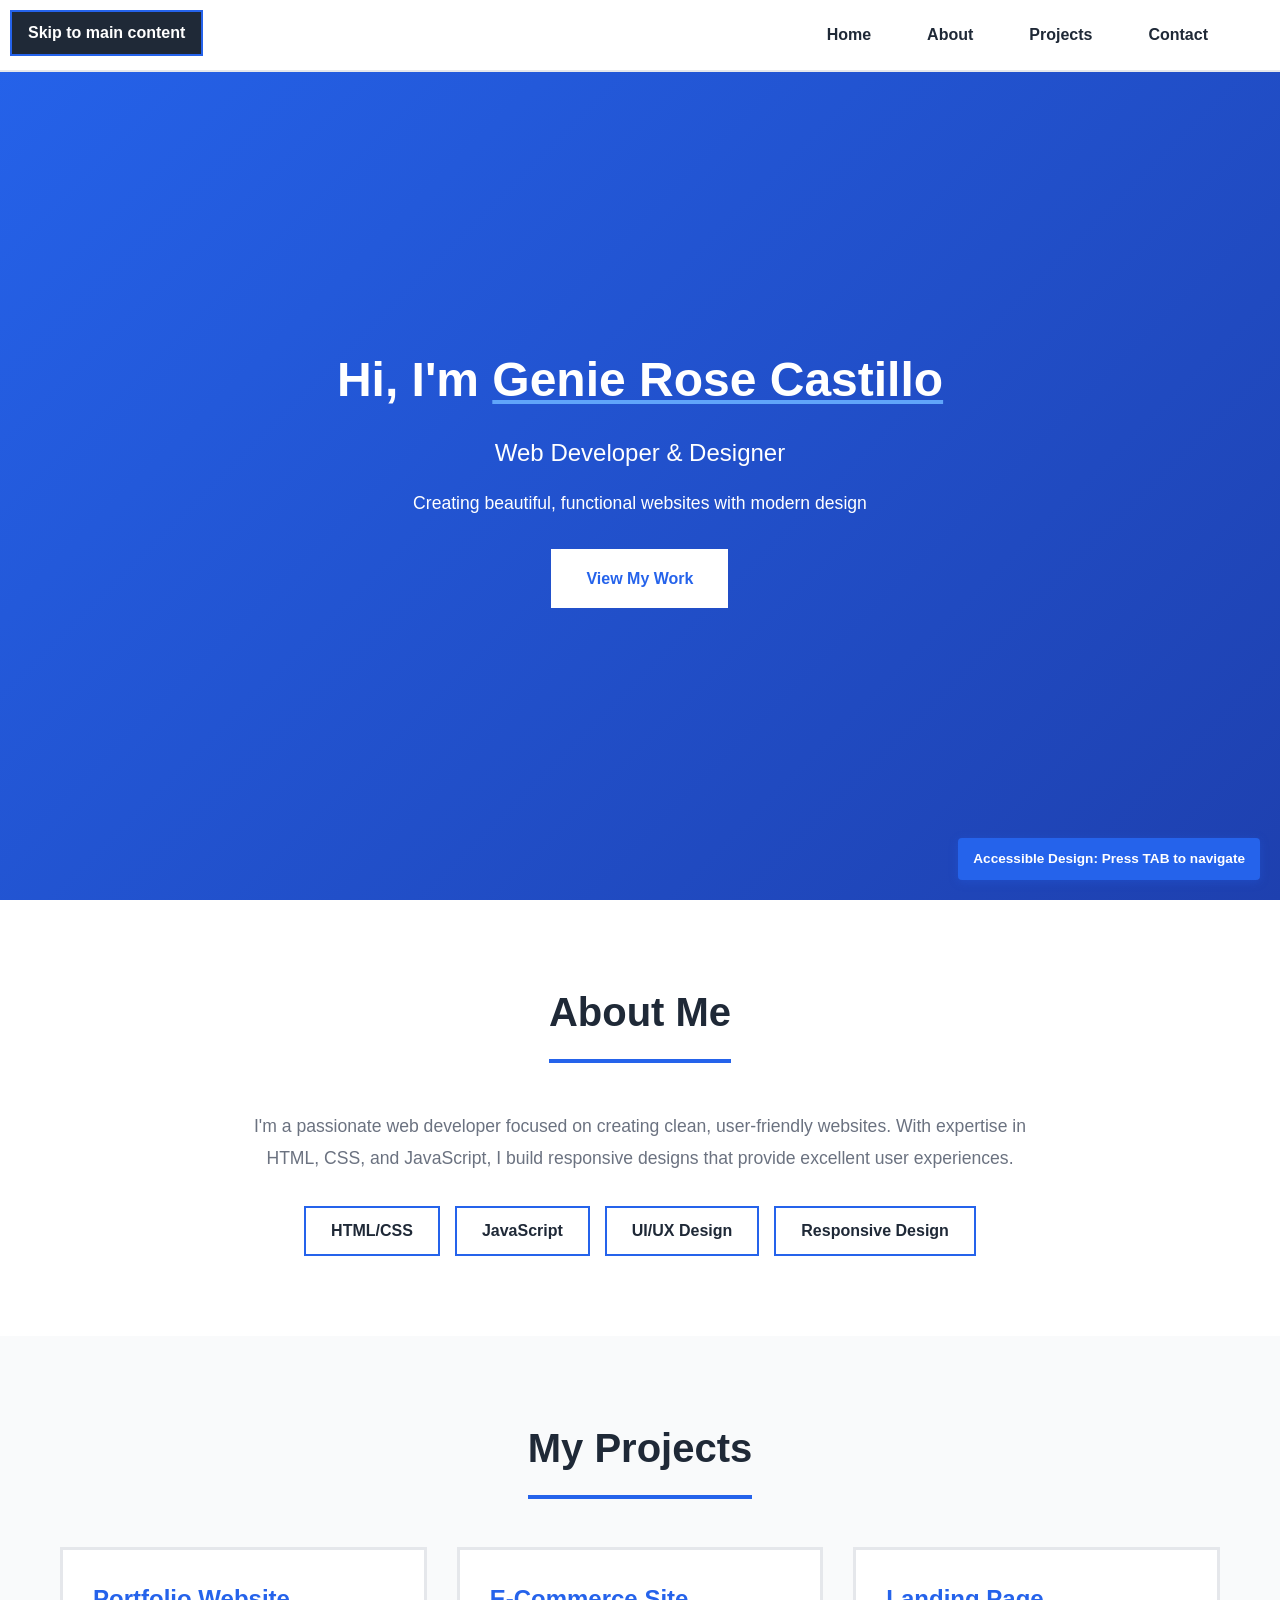
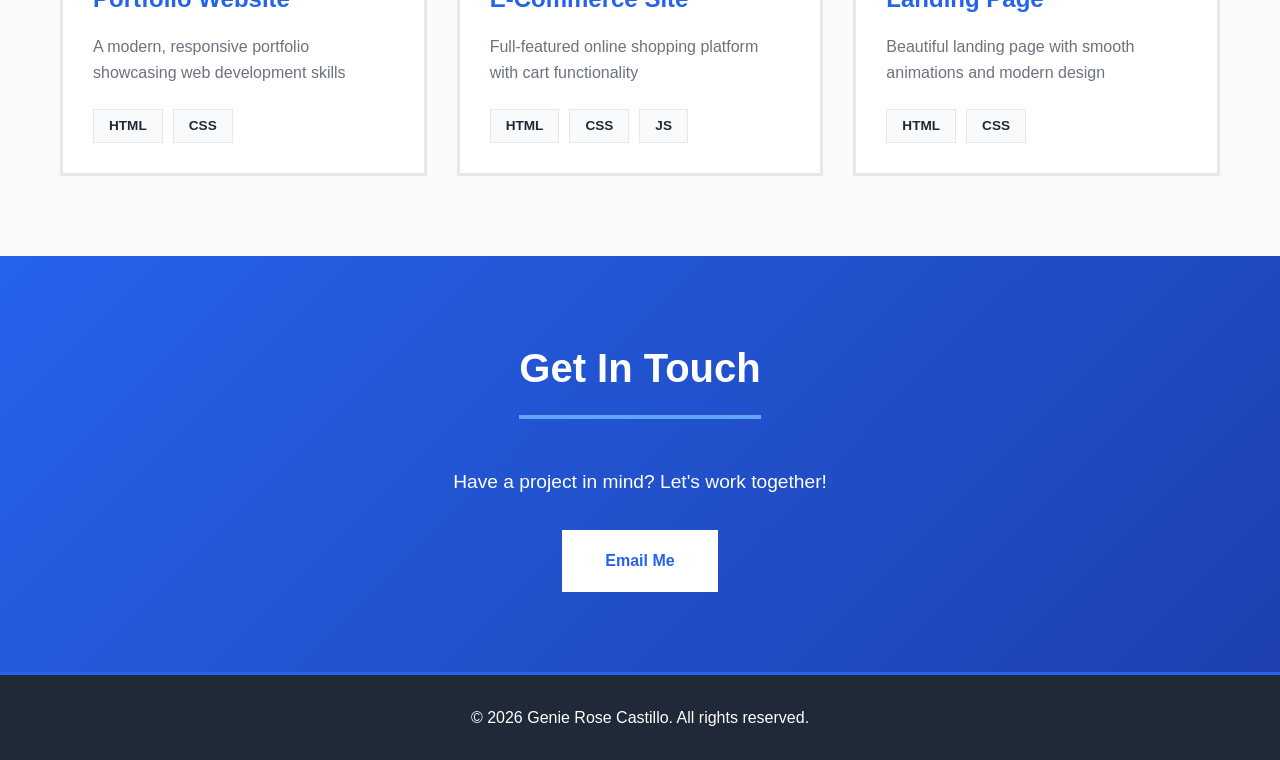
<file: index.html>
<!DOCTYPE html>
<html lang="en">
<head>
    <meta charset="UTF-8">
    <meta name="viewport" content="width=device-width, initial-scale=1.0">
    <meta name="description" content="Portfolio website of Genie Rose Castillo, Web Developer and Designer">
    <title>Genie Rose Castillo - Portfolio</title>
    <link rel="stylesheet" href="style.css">
</head>
<body>
    <!-- Skip to main content for screen readers -->
    <a href="#main-content" class="skip-link">Skip to main content</a>
    
    <!-- Navigation -->
    <nav class="navbar" role="navigation" aria-label="Main navigation">
        <div class="nav-container">
            <a href="#home" class="logo" aria-label="Genie Rose Castillo - Home">GRC</a>
            <ul class="nav-menu" role="list">
                <li><a href="#home" class="nav-link" aria-label="Navigate to home section">Home</a></li>
                <li><a href="#about" class="nav-link" aria-label="Navigate to about section">About</a></li>
                <li><a href="#projects" class="nav-link" aria-label="Navigate to projects section">Projects</a></li>
                <li><a href="#contact" class="nav-link" aria-label="Navigate to contact section">Contact</a></li>
            </ul>
        </div>
    </nav>

    <!-- Hero Section -->
    <main id="main-content">
    <section id="home" class="hero" role="banner" aria-labelledby="hero-title">
        <div class="hero-content">
            <h1 id="hero-title" class="hero-title">Hi, I'm <span class="highlight">Genie Rose Castillo</span></h1>
            <p class="hero-subtitle" role="doc-subtitle">Web Developer & Designer</p>
            <p class="hero-description">Creating beautiful, functional websites with modern design</p>
            <a href="#projects" class="btn" role="button" aria-label="View my work and projects">View My Work</a>
        </div>
    </section>

    <!-- About Section -->
    <section id="about" class="about" aria-labelledby="about-title">
        <div class="container">
            <h2 id="about-title" class="section-title">About Me</h2>
            <div class="about-content">
                <p>I'm a passionate web developer focused on creating clean, user-friendly websites. With expertise in HTML, CSS, and JavaScript, I build responsive designs that provide excellent user experiences.</p>
                <div class="skills" role="list" aria-label="Technical skills">
                    <div class="skill-item" role="listitem">HTML/CSS</div>
                    <div class="skill-item" role="listitem">JavaScript</div>
                    <div class="skill-item" role="listitem">UI/UX Design</div>
                    <div class="skill-item" role="listitem">Responsive Design</div>
                </div>
            </div>
        </div>
    </section>

    <!-- Projects Section -->
    <section id="projects" class="projects" aria-labelledby="projects-title">
        <div class="container">
            <h2 id="projects-title" class="section-title">My Projects</h2>
            <div class="project-grid" role="list" aria-label="Portfolio projects">
                <article class="project-card" role="listitem" tabindex="0">
                    <div class="project-header">
                        <h3>Portfolio Website</h3>
                    </div>
                    <p>A modern, responsive portfolio showcasing web development skills</p>
                    <div class="project-tags" role="list" aria-label="Technologies used">
                        <span class="tag" role="listitem" aria-label="Technology: HTML">HTML</span>
                        <span class="tag" role="listitem" aria-label="Technology: CSS">CSS</span>
                    </div>
                </article>
                <article class="project-card" role="listitem" tabindex="0">
                    <div class="project-header">
                        <h3>E-Commerce Site</h3>
                    </div>
                    <p>Full-featured online shopping platform with cart functionality</p>
                    <div class="project-tags" role="list" aria-label="Technologies used">
                        <span class="tag" role="listitem" aria-label="Technology: HTML">HTML</span>
                        <span class="tag" role="listitem" aria-label="Technology: CSS">CSS</span>
                        <span class="tag" role="listitem" aria-label="Technology: JavaScript">JS</span>
                    </div>
                </article>
                <article class="project-card" role="listitem" tabindex="0">
                    <div class="project-header">
                        <h3>Landing Page</h3>
                    </div>
                    <p>Beautiful landing page with smooth animations and modern design</p>
                    <div class="project-tags" role="list" aria-label="Technologies used">
                        <span class="tag" role="listitem" aria-label="Technology: HTML">HTML</span>
                        <span class="tag" role="listitem" aria-label="Technology: CSS">CSS</span>
                    </div>
                </article>
            </div>
        </div>
    </section>

    <!-- Contact Section -->
    <section id="contact" class="contact" aria-labelledby="contact-title">
        <div class="container">
            <h2 id="contact-title" class="section-title">Get In Touch</h2>
            <p class="contact-description">Have a project in mind? Let's work together!</p>
            <div class="contact-info">
                <a href="mailto:genie@example.com" class="contact-btn" role="button" aria-label="Send email to Genie Rose Castillo">Email Me</a>
            </div>
        </div>
    </section>
    </main>

    <!-- Footer -->
    <footer class="footer" role="contentinfo">
        <p>&copy; 2026 Genie Rose Castillo. All rights reserved.</p>
    </footer>
</body>
</html>
</file>
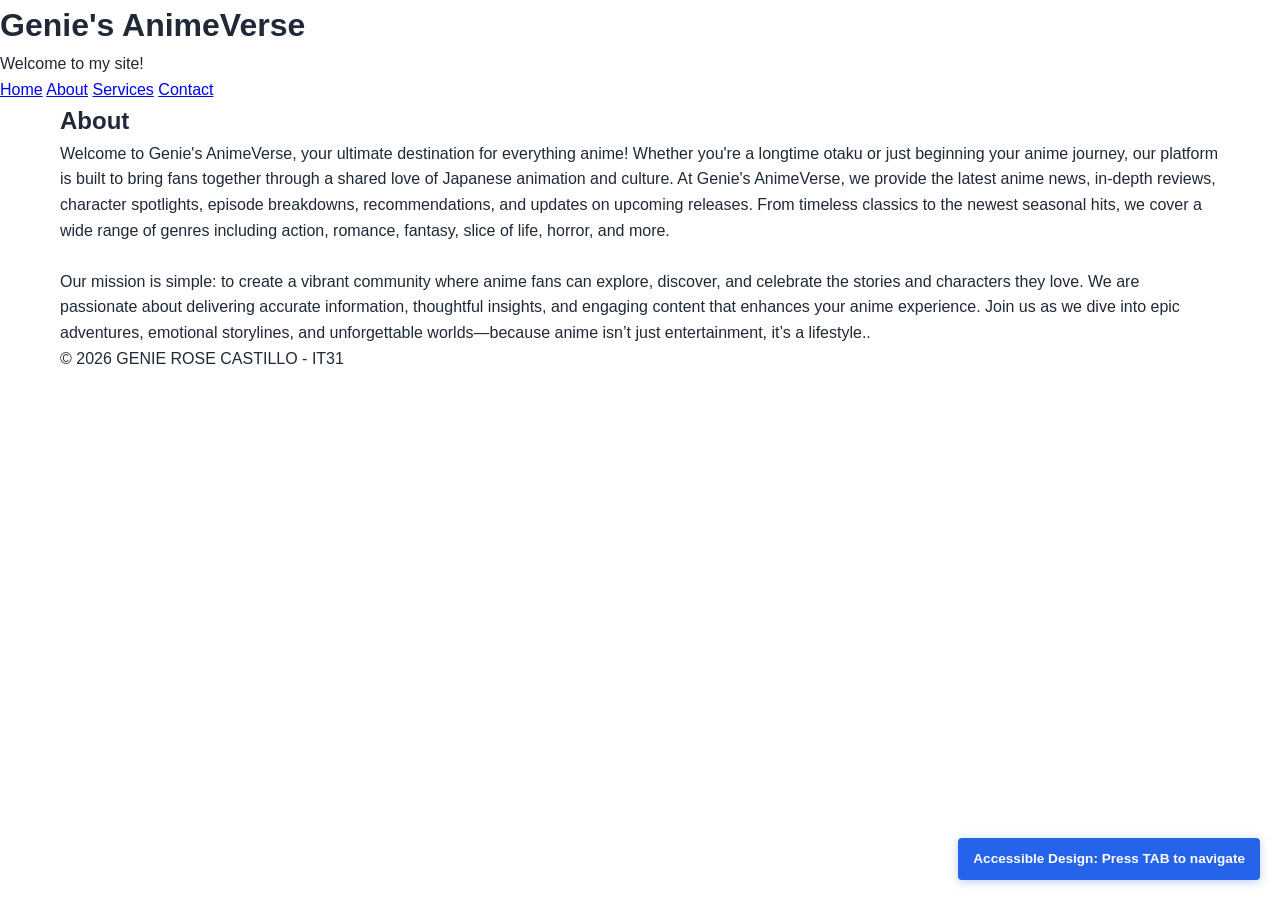
<file: about.html>
<!DOCTYPE html>
<html lang="en">
<head>
    <meta charset="UTF-8">
    <meta name="viewport" content="width=device-width, initial-scale=1.0">
    <title>Genie's Anime</title>
    <link rel="stylesheet" href="style.css">

</head>
<body>

    <header>
        <h1>Genie's AnimeVerse </h1>
        <p>Welcome to my site!</p>
    </header>


    <nav>
        <a href="home.html">Home</a>
        <a href="about.html">About</a>
        <a href="services.html">Services</a>
        <a href="contact.html">Contact</a>
    </nav>

    <div class="container">

    <main>
        
        <h2>About</h2>
        <p class="about-text">

            Welcome to Genie's AnimeVerse, your ultimate destination for everything anime! Whether you're a longtime otaku or just beginning your anime journey, our platform is built to bring fans together through a shared love of Japanese animation and culture.

At Genie's AnimeVerse, we provide the latest anime news, in-depth reviews, character spotlights, episode breakdowns, recommendations, and updates on upcoming releases. From timeless classics to the newest seasonal hits, we cover a wide range of genres including action, romance, fantasy, slice of life, horror, and more.

<br> <br>

Our mission is simple: to create a vibrant community where anime fans can explore, discover, and celebrate the stories and characters they love. We are passionate about delivering accurate information, thoughtful insights, and engaging content that enhances your anime experience.

Join us as we dive into epic adventures, emotional storylines, and unforgettable worlds—because anime isn’t just entertainment, it’s a lifestyle..
    
        </p>
    </main>

    <footer>
        <p>&copy; 2026 GENIE ROSE CASTILLO - IT31 </p>
    </footer>

</body>
</html>
</file>
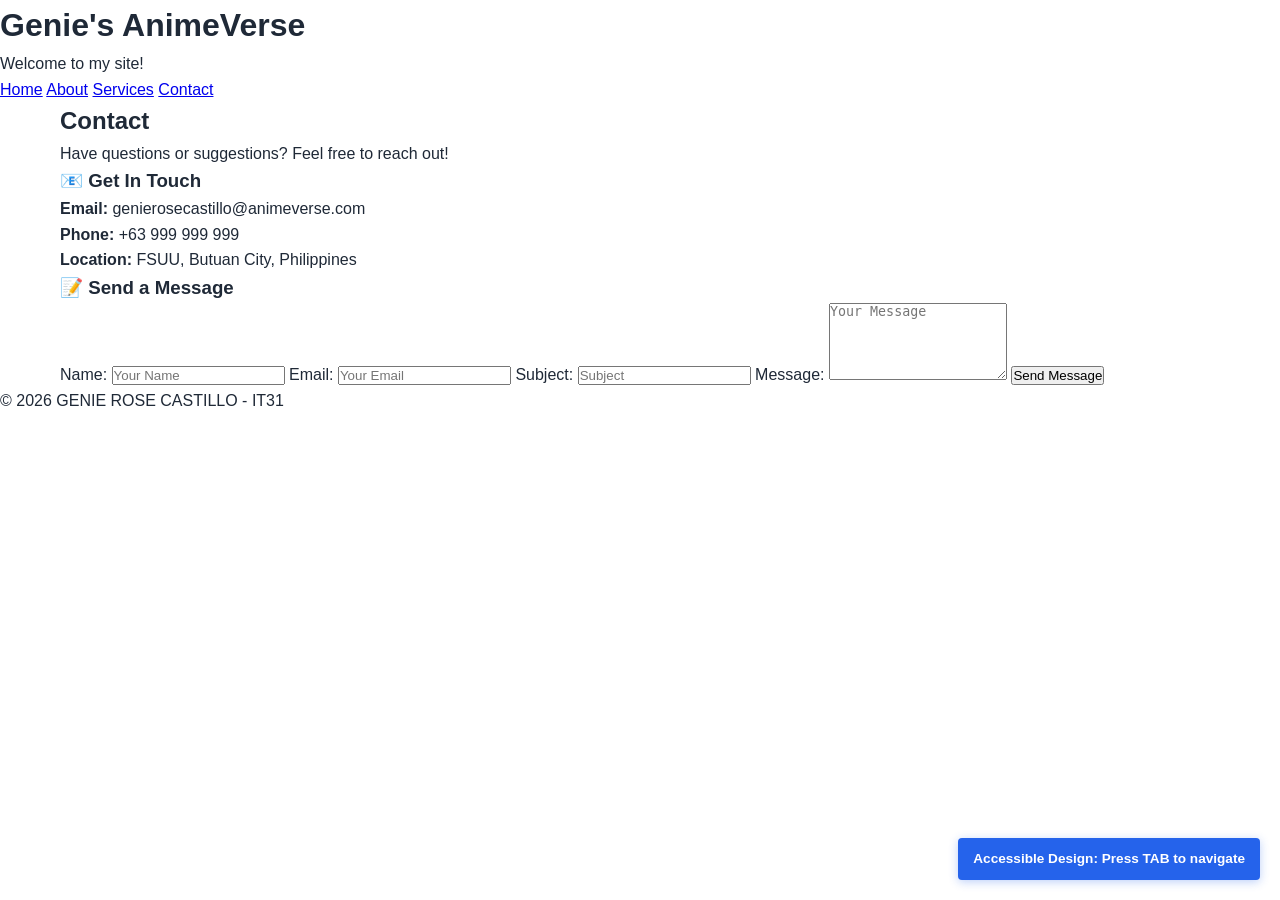
<file: contact.html>
<!DOCTYPE html>
<html lang="en">
<head>
    <meta charset="UTF-8">
    <meta name="viewport" content="width=device-width, initial-scale=1.0">
    <title>Genie's Anime</title>
    <link rel="stylesheet" href="style.css">

</head>
<body>

    <header>
        <h1>Genie's AnimeVerse </h1>
        <p>Welcome to my site!</p>
    </header>

    <nav>
        <a href="home.html">Home</a>
        <a href="about.html">About</a>
        <a href="services.html">Services</a>
        <a href="contact.html">Contact</a>
    </nav>

    <div class="container">

    <main class="contact-text">
        <h2>Contact</h2>
        <p>Have questions or suggestions? Feel free to reach out!</p>

        <div class="contact-info">
            <h3>📧 Get In Touch</h3>
            <p><strong>Email:</strong> genierosecastillo@animeverse.com</p>
            <p><strong>Phone:</strong> +63 999 999 999</p>
            <p><strong>Location:</strong> FSUU, Butuan City, Philippines</p>
        </div>

        <div class="contact-form">
            <h3>📝 Send a Message</h3>
            <form action="#" method="post">
                <label for="name">Name:</label>
                <input type="text" id="name" name="name" placeholder="Your Name" required>

                <label for="email">Email:</label>
                <input type="email" id="email" name="email" placeholder="Your Email" required>

                <label for="subject">Subject:</label>
                <input type="text" id="subject" name="subject" placeholder="Subject" required>

                <label for="message">Message:</label>
                <textarea id="message" name="message" rows="5" placeholder="Your Message" required></textarea>

                <button type="submit">Send Message</button>
            </form>
        </div>

    
    </main>

    </div>

    <footer>
        <p>&copy; 2026 GENIE ROSE CASTILLO - IT31</p>
    </footer>

</body>
</html>
</file>
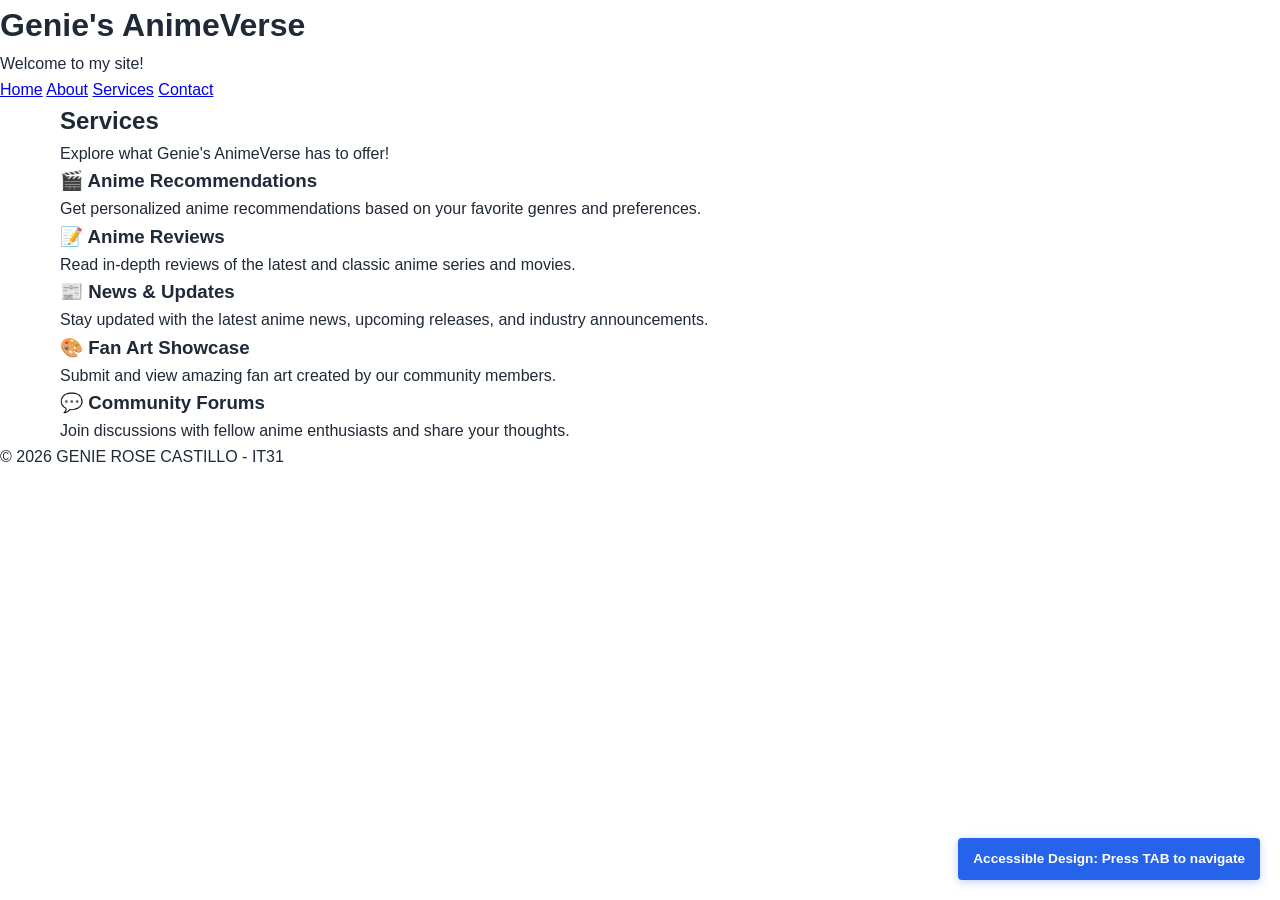
<file: services.html>
<!DOCTYPE html>
<html lang="en">
<head>
    <meta charset="UTF-8">
    <meta name="viewport" content="width=device-width, initial-scale=1.0">
    <title>Genie's Anime</title>
    <link rel="stylesheet" href="style.css">

</head>
<body>

    <header>
        <h1>Genie's AnimeVerse </h1>
        <p>Welcome to my site!</p>
    </header>

    <nav>
        <a href="home.html">Home</a>
        <a href="about.html">About</a>
        <a href="services.html">Services</a>
        <a href="contact.html">Contact</a>
    </nav>

    <div class="container">

    <main class="services-text">
        <h2>Services</h2>
        <p>Explore what Genie's AnimeVerse has to offer!</p>

        <div class="service-item">
            <h3>🎬 Anime Recommendations</h3>
            <p>Get personalized anime recommendations based on your favorite genres and preferences.</p>
        </div>

        <div class="service-item">
            <h3>📝 Anime Reviews</h3>
            <p>Read in-depth reviews of the latest and classic anime series and movies.</p>
        </div>

        <div class="service-item">
            <h3>📰 News & Updates</h3>
            <p>Stay updated with the latest anime news, upcoming releases, and industry announcements.</p>
        </div>

        <div class="service-item">
            <h3>🎨 Fan Art Showcase</h3>
            <p>Submit and view amazing fan art created by our community members.</p>
        </div>

        <div class="service-item">
            <h3>💬 Community Forums</h3>
            <p>Join discussions with fellow anime enthusiasts and share your thoughts.</p>
        </div>
    </main>

    </div>
    <footer>
        <p>&copy;  2026 GENIE ROSE CASTILLO - IT31</p>
    </footer>

</body>
</html>
</file>
<file: style.css>
/*
 * Portfolio Website - WCAG 2.1 AA Compliant
 * Simple, accessible design with high contrast colors
 * All color combinations meet minimum 4.5:1 contrast ratio
 */

* {
    margin: 0;
    padding: 0;
    box-sizing: border-box;
}

/* Root variables - WCAG AA/AAA compliant colors */
:root {
    --primary-color: #2563eb;
    --primary-dark: #1e40af;
    --accent-color: #60a5fa;
    --text-dark: #1f2937;
    --text-light: #6b7280;
    --background-light: #f9fafb;
    --background-white: #ffffff;
    --border-color: #e5e7eb;
}

body {
    font-family: 'Segoe UI', Tahoma, Geneva, Verdana, sans-serif;
    line-height: 1.6;
    color: var(--text-dark);
    scroll-behavior: smooth;
}

/* Accessibility indicator badge */
body::before {
    content: 'Accessible Design: Press TAB to navigate';
    position: fixed;
    bottom: 20px;
    right: 20px;
    background: var(--primary-color);
    color: white;
    padding: 10px 15px;
    font-size: 0.85rem;
    font-weight: bold;
    z-index: 9998;
    border-radius: 4px;
    box-shadow: 0 2px 10px rgba(37, 99, 235, 0.3);
}

/* Skip to main content - always visible for accessibility */
.skip-link {
    position: fixed;
    top: 10px;
    left: 10px;
    background: var(--text-dark);
    color: var(--background-white);
    padding: 8px 16px;
    text-decoration: none;
    font-weight: bold;
    z-index: 9999;
    border: 2px solid var(--primary-color);
}

.skip-link:focus {
    outline: 3px solid var(--primary-color);
    outline-offset: 2px;
    background: var(--primary-color);
}

.container {
    max-width: 1200px;
    margin: 0 auto;
    padding: 0 20px;
}

/* Enhanced focus states for keyboard navigation - HIGHLY VISIBLE */
a:focus,
button:focus,
.project-card:focus {
    outline: 4px solid var(--primary-color);\n    outline-offset: 3px;\n    box-shadow: 0 0 0 6px rgba(0, 102, 204, 0.2);\n}

/* Navigation */
.navbar {
    background: var(--background-white);
    border-bottom: 2px solid var(--border-color);
    position: fixed;
    width: 100%;
    top: 0;
    z-index: 1000;
}

.nav-container {
    max-width: 1200px;
    margin: 0 auto;
    padding: 1rem 20px;
    display: flex;
    justify-content: space-between;
    align-items: center;
}

.logo {
    font-size: 1.5rem;
    font-weight: bold;
    color: var(--primary-color);
    text-decoration: none;
}

.logo:hover,
.logo:focus {
    color: var(--primary-dark);
}

.nav-menu {
    display: flex;
    list-style: none;
    gap: 2rem;
}

.nav-link {
    color: var(--text-dark);
    text-decoration: none;
    font-weight: 600;
    padding: 8px 12px;
}

.nav-link:hover,
.nav-link:focus {
    color: var(--primary-color);
    text-decoration: underline;
    text-decoration-thickness: 3px;
    background: var(--background-light);
}

/* Hero Section */
.hero {
    background: linear-gradient(135deg, var(--primary-color) 0%, var(--primary-dark) 100%);
    color: var(--background-white);
    padding: 150px 20px 100px;
    text-align: center;
    min-height: 100vh;
    display: flex;
    align-items: center;
    justify-content: center;
}

.hero-content {
    max-width: 800px;
}

.hero-title {
    font-size: 3rem;
    margin-bottom: 1rem;
    font-weight: 700;
}

.highlight {
    color: var(--background-white);
    text-decoration: underline;
    text-decoration-color: var(--accent-color);
    text-decoration-thickness: 4px;
    text-underline-offset: 4px;
}

.hero-subtitle {
    font-size: 1.5rem;
    margin-bottom: 1rem;
    font-weight: 500;
}

.hero-description {
    font-size: 1.1rem;
    margin-bottom: 2rem;
    line-height: 1.6;
}

.btn {
    display: inline-block;
    padding: 14px 32px;
    background: var(--background-white);
    color: var(--primary-color);
    text-decoration: none;
    font-weight: 700;
    border: 3px solid var(--background-white);
    transition: all 0.3s ease;
}

.btn:hover,
.btn:focus {
    background: var(--primary-dark);
    color: var(--background-white);
    border-color: var(--primary-dark);
    transform: scale(1.05);
    box-shadow: 0 4px 12px rgba(30, 64, 175, 0.4);
}

/* About Section */
.about {
    padding: 80px 20px;
    background: var(--background-white);
}

.section-title {
    text-align: center;
    font-size: 2.5rem;
    margin-bottom: 3rem;
    color: var(--text-dark);
    font-weight: 700;
    padding-bottom: 15px;
    border-bottom: 4px solid var(--primary-color);
    display: inline-block;
}

.about .section-title,
.projects .section-title,
.contact .section-title {
    display: block;
    width: fit-content;
    margin: 0 auto 3rem;
}

.about-content {
    max-width: 800px;
    margin: 0 auto;
    text-align: center;
}

.about-content p {
    font-size: 1.1rem;
    line-height: 1.8;
    margin-bottom: 2rem;
    color: var(--text-light);
}

.skills {
    display: flex;
    justify-content: center;
    flex-wrap: wrap;
    gap: 15px;
    margin-top: 2rem;
}

.skill-item {
    background: var(--background-white);
    color: var(--text-dark);
    padding: 10px 25px;
    font-weight: 600;
    border: 2px solid var(--primary-color);
    cursor: default;
    transition: all 0.3s ease;
}

.skill-item:hover {
    background: var(--accent-color);
    color: var(--background-white);
    transform: scale(1.05);
}

/* Projects Section */
.projects {
    padding: 80px 20px;
    background: var(--background-light);
}

.project-grid {
    display: grid;
    grid-template-columns: repeat(auto-fit, minmax(300px, 1fr));
    gap: 30px;
    margin-top: 2rem;
}

.project-card {
    background: var(--background-white);
    padding: 30px;
    border: 3px solid var(--border-color);
    cursor: pointer;
    transition: all 0.3s ease;
}

/* Enhanced focus and hover states for accessibility */
.project-card:hover,
.project-card:focus {
    border-color: var(--primary-color);
    outline: none;
    box-shadow: 0 8px 16px rgba(0, 102, 204, 0.2);
    transform: translateY(-5px);
}

.project-card:focus-within {
    border-color: var(--primary-color);
    box-shadow: 0 8px 16px rgba(0, 102, 204, 0.2);
}

.project-header h3 {
    color: var(--primary-color);
    margin-bottom: 1rem;
    font-size: 1.5rem;
}

.project-card p {
    color: var(--text-light);
    line-height: 1.6;
    margin-bottom: 1.5rem;
    font-size: 1rem;
}

.project-tags {
    display: flex;
    gap: 10px;
    flex-wrap: wrap;
}

.tag {
    background: var(--background-light);
    color: var(--text-dark);
    padding: 5px 15px;
    font-size: 0.85rem;
    font-weight: 600;
    border: 1px solid var(--border-color);
}

/* Contact Section */
.contact {
    padding: 80px 20px;
    background: linear-gradient(135deg, var(--primary-color) 0%, var(--primary-dark) 100%);
    color: var(--background-white);
    text-align: center;
}

.contact .section-title {
    color: var(--background-white);
    border-bottom-color: var(--accent-color);
}

.contact-description {
    font-size: 1.2rem;
    margin-bottom: 2rem;
    font-weight: 500;
}

.contact-btn {
    display: inline-block;
    padding: 15px 40px;
    background: var(--background-white);
    color: var(--primary-color);
    text-decoration: none;
    font-weight: 700;
    border: 3px solid var(--background-white);
    transition: all 0.3s ease;
}

.contact-btn:hover,
.contact-btn:focus {
    background: var(--accent-color);
    color: var(--text-dark);
    border-color: var(--accent-color);
    transform: scale(1.05);
    box-shadow: 0 4px 12px rgba(96, 165, 250, 0.4);
}

/* Footer */
.footer {
    background: var(--text-dark);
    color: var(--background-white);
    text-align: center;
    padding: 30px 20px;
    border-top: 3px solid var(--primary-color);
}

/* Responsive Design */
@media (max-width: 768px) {
    .nav-menu {
        gap: 1rem;
        flex-wrap: wrap;
        font-size: 0.9rem;
    }
    
    .hero-title {
        font-size: 2rem;
    }
    
    .hero-subtitle {
        font-size: 1.2rem;
    }
    
    .section-title {
        font-size: 2rem;
    }
    
    .project-grid {
        grid-template-columns: 1fr;
    }
    
    /* Larger touch targets for mobile */
    .btn,
    .contact-btn {
        padding: 15px 35px;
        min-height: 44px;
    }
    
    .nav-link {
        padding: 10px 15px;
        min-height: 44px;
        display: flex;
        align-items: center;
    }
}
</file>
